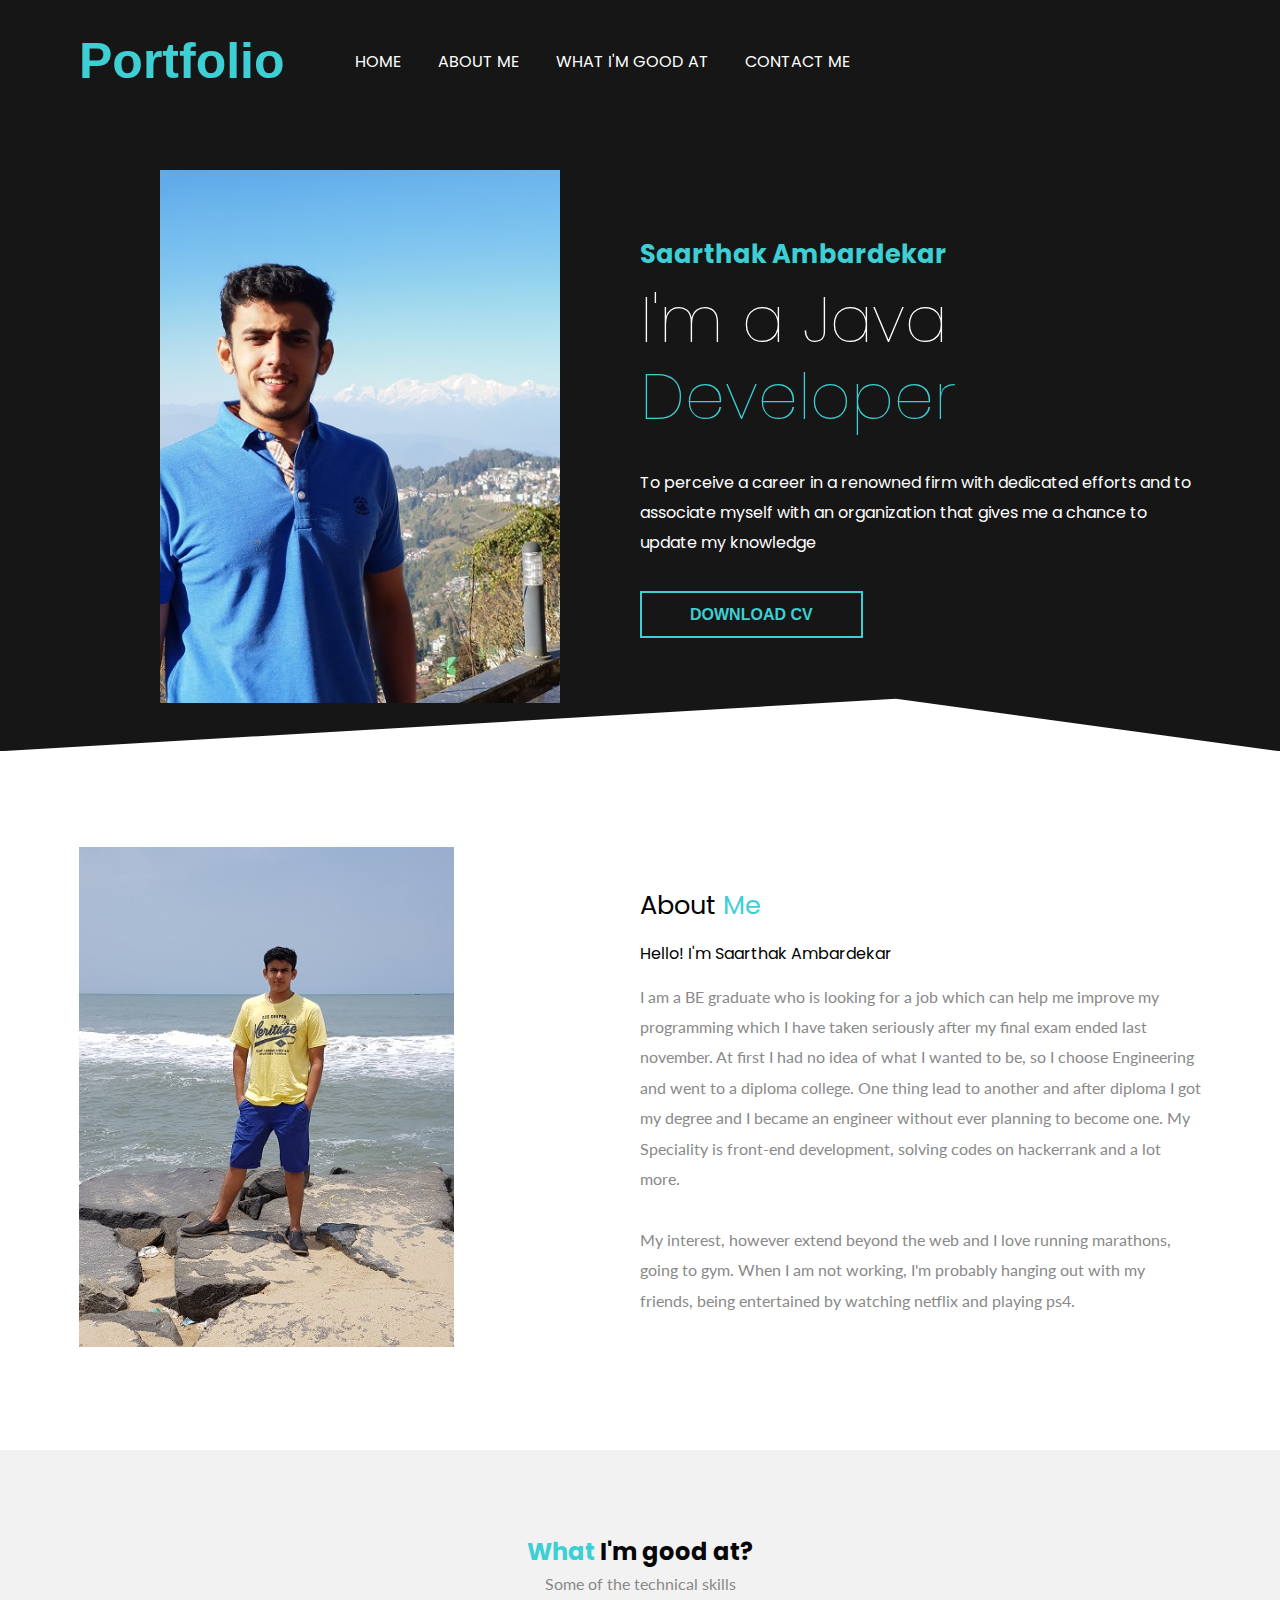
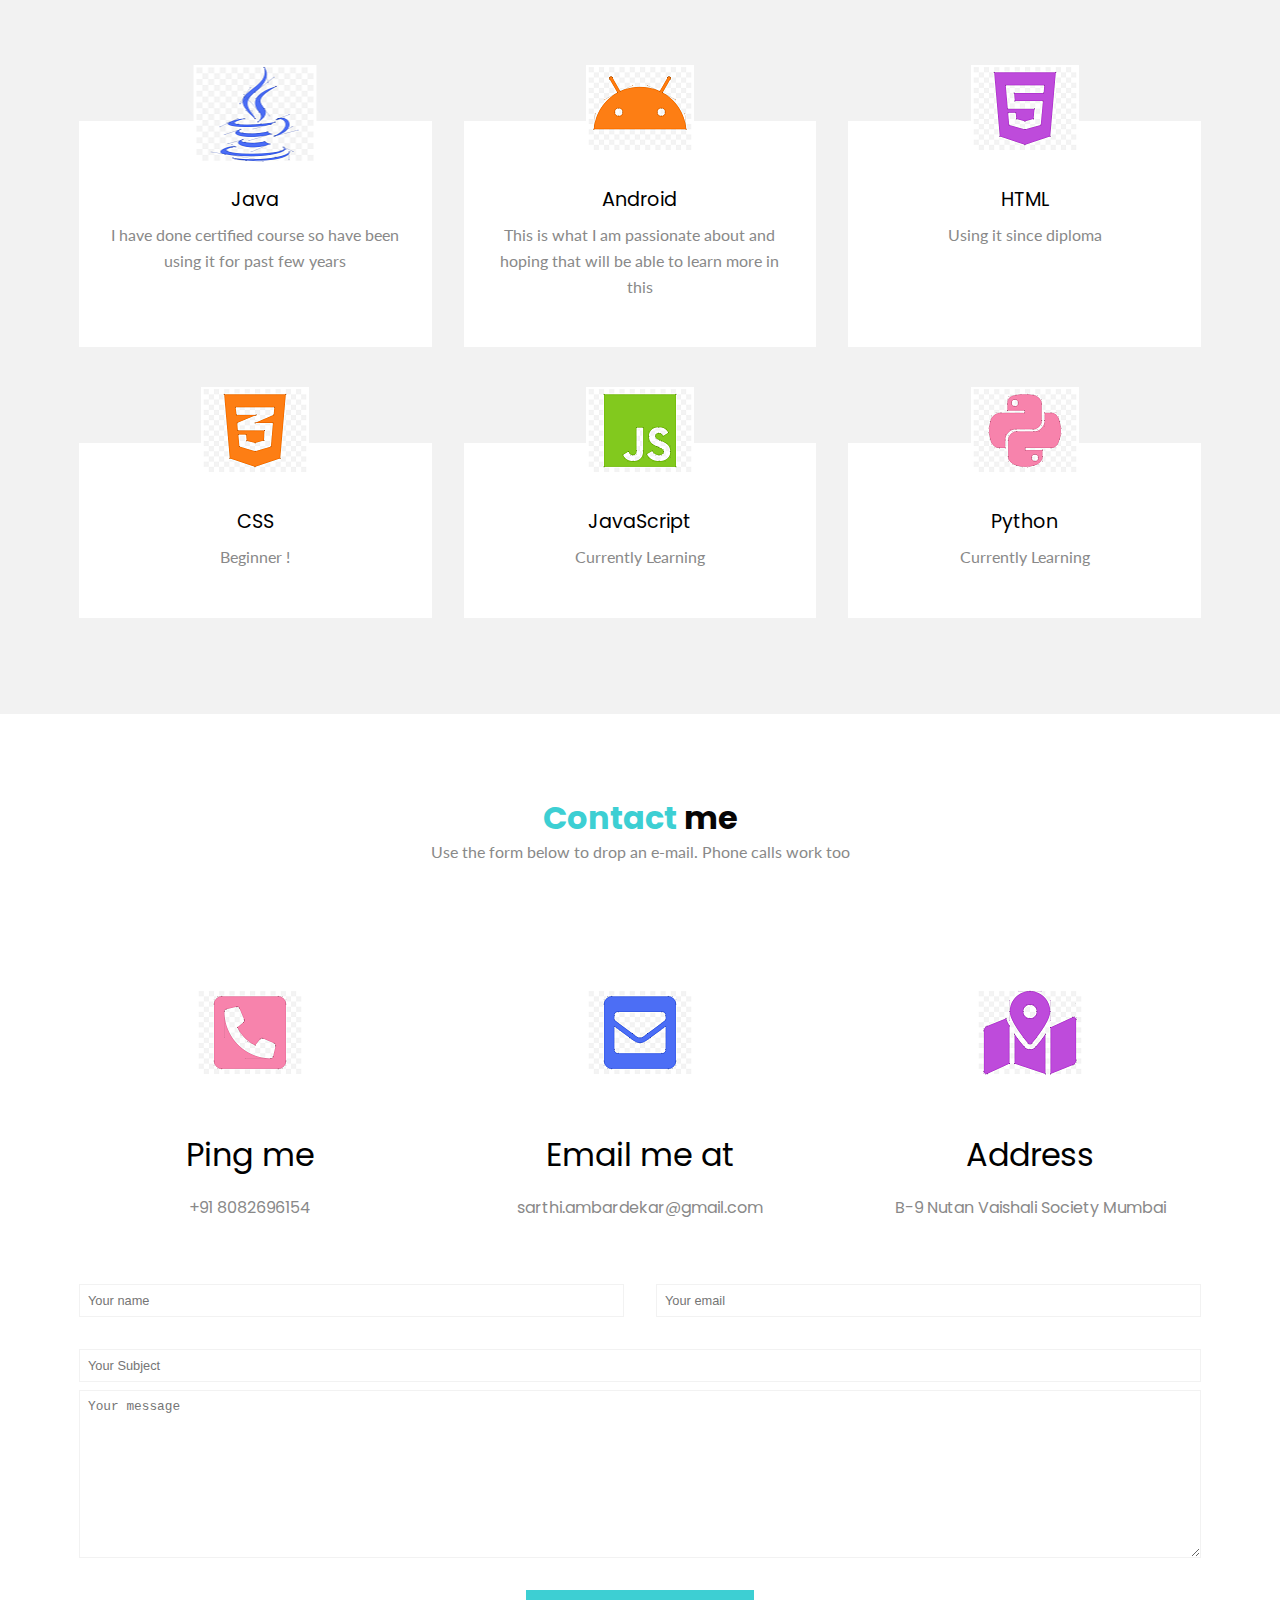
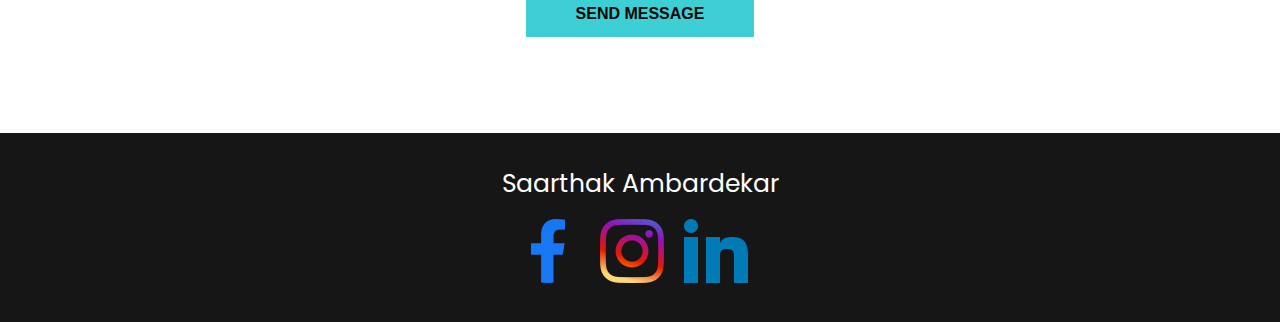
<file: index.html>
<!DOCTYPE html>

<html lang="en" xmlns="http://www.w3.org/1999/xhtml">
<head>
	<meta content="width=device-width, initial-scale=1" name="viewport" />
    <meta charset="utf-8" />
    <title> My Awesome Portfolio</title>
    <link href="https://fonts.googleapis.com/css2?family=Poppins:400,600&display=swap" rel="stylesheet">
    <link rel="preconnect" href="https://fonts.gstatic.com">
<link href="https://fonts.googleapis.com/css2?family=Lato:wght@300;400;700&display=swap" rel="stylesheet">
    <link rel="stylesheet" href="./css/style.css" >
    <link rel="stylesheet" href="./css/utilities.css" >

  
</head>
<body>

	<script type="text/javascript" src ="https://ajax.googleapis.com/ajax/libs/jquery/3.5.1/jquery.min.js" ></script>
	
	<script src="./javascript/app.js"></script>
	





	<div class="site-main-wrapper">
		<button class = "hamberger">
			<img src="./Images/hamberger.svg" alt="">
			

		</button>
	
		<div class="mobile-nav">
			<button class="times"><img src="./Images/times.svg" alt=""></button>
			<ul>
				<li><a href="#">Home</a></li>
				<li><a href="#about">About</a></li>
				<li><a href="#services">What I'm good at</a></li>
				<li><a href="#contact">Contact</a></li>

			</ul>
			

		</div>



		<header>
		<div class="container">
		<nav id="main-nav" class = "flex items-center justify-between">
			<div class="left flex items-center" >
				<div class="branding">
				<h1 style="font-family: sans-serif;font-size: 50px">Portfolio</h1>
				</div>

				<div class="padding1">
					<a href="#">Home</a>
					<a href="#about">About ME</a>
					<a href="#services">What I'm good at</a>
					<a href ="#contact"> Contact me</a>
				
					
				</div>

			</div>
		
		</nav>

		<div class = "hero flex items-center justify-between">
		<div class = "left flex-1 flex justify-center">
			<img src="./Images/Sar1.jpg" alt="">

		</div>
		<div class = "right flex-1">
			<h6> Saarthak Ambardekar </h6>
			<h1> I'm a Java <span>Developer</span> </h1>
			<p> To perceive a career in a renowned firm with dedicated efforts and to associate myself with an organization that gives me a chance to update my knowledge </p>
			<div>
				<button class="btn btn-secondary"> Download CV</button>

			</div>
			
		</div> 

		</div>
		</div>
	</header>

	<section id="about" class="about">
		<div class="container flex items-center about-inner-wrap">
			<div class="flex-1">
				<img class="about-me-img" src = "./Images/Sar4.jpg" alt="">

			</div>
			<div class="flex-1 right">
				<h1>About <span>Me</span></h1>
				<h3>Hello! I'm Saarthak Ambardekar</h3>
				<p>
					I am a BE graduate who is looking for a job which can help me improve my programming which I have taken seriously after my final exam ended last november. At first I had no idea of what I wanted to be, so I choose Engineering and went to a diploma college. One thing lead to another and after diploma I got my degree and I became an engineer without ever planning to become one. 

					My Speciality is front-end development, solving codes on hackerrank and a lot more.<br> <br> My interest, however extend beyond the web and I love running marathons, going to gym. When I am not working, I'm probably hanging out with my friends, being entertained by watching netflix and playing ps4. 


					
</section>

	<section id="services" class="services">
		<div class = "container">
			
				<h2 class="section-heading"> <span>What</span> I'm good at?</h2>
				<p> Some of the technical skills</p>


				<div class ="card-wrapper">
					<div class = "card">
						<img src = "./Images/download1.png" alt="">
						<h2>Java</h2>
						<p> I have done certified course so have been using it for past few years</p>
					</div>
					<div class = "card">
						<img src = "./Images/android.png" alt="">
						<h2>Android</h2>
						<p> This is what I am passionate about and hoping that will be able to learn more in this</p>
					</div>

					<div class = "card">
						<img src = "./Images/html.png" alt="">
						<h2>HTML</h2>
						<p> Using it since diploma </p>
					</div>
					<div class = "card">
						<img src = "./Images/css.png" alt="">
						<h2>CSS</h2> 
						<p> Beginner ! </p>
					</div>
					<div class = "card">
						<img src = "./Images/javascript.png" alt="">
						<h2>JavaScript</h2>
						<p> Currently Learning</p>
					</div>
					<div class = "card">
						<img src = "./Images/python.png" alt="">
						<h2>Python</h2>
						<p> Currently Learning</p>
             		</div>



	</section>

	<section id="contact" class = "contact">
		<div class="container">
		<h1 class="section-heading"><span> Contact </span> me</h1>
		<p>Use the form below to drop an e-mail. Phone calls work too</p>

		<div class="card-wrapper">
			<div class="card">
				<img src = "./Images/phone.png" alt="">
				<h1> Ping me</h1>
				<h6>+91 8082696154</h6>
		</div>

		<div class="card">
				<img src = "./Images/email.png" alt="">
				<h1> Email me at</h1>
				<h6>sarthi.ambardekar@gmail.com</h6>
		</div>

		<div class="card">
				<img src = "./Images/address.png" alt="">
				<h1> Address</h1>
				<h6>B-9 Nutan Vaishali Society Mumbai</h6>
		</div>

	</div>

		<form action="">

			<div class="input-wrap">
		<input type="text" placeholder="Your name">
		<input type="text" placeholder="Your email">

	</div>

	<div class="input-wrap-2">
		<input type = "text" placeholder="Your Subject">
		<textarea name = "" id="" cols="30" rows="10" placeholder="Your message"></textarea>
	</div>
		<div class = "btn-wrapper">
		<button class="btn btn-primary">Send Message </button>
	</div>

 		</form>

</div>
		
	
	</section>

	<footer>
		<p class="text" > Saarthak Ambardekar</p>

			<div class="footer-socials">
				<a href="https://www.facebook.com/sarthak.ambardekar"><img src="./Images/facebook.png" alt=""></a>
						<a href="https://www.instagram.com/sarthak167/"><img src="./Images/instagram.png" alt=""></a>
						<a href="https://www.linkedin.com/in/saarthak-ambardekar-bb03311ba/"><img src="./Images/linkedin1.png" alt=""></a>
			</div>
		
		


	</div>
	<script type="./javascript/app.js"></script>



</body>
</html>
</file>
<file: css/style.css>
@import url("utilities.css");

:root
{
	--primary :#3DCFD3;
	--dark:#161616;
	--pure:#FFFFFF;
	--ternary:#898989;
	--light:#F2F2F2;
	--secondary:#070606;

}


body
{
	font-family: 'Poppins',sans-serif;
}
*{
	padding: 0;
	margin: 0;
	box-sizing: border-box;
	-webkit-font-smoothing: antialiased;

}

header{

	background: var(--dark); 
	clip-path: polygon(0 0, 100% 0 , 100% 100%, 70% 93%, 0 100%);
	
}

.branding
{
	color: var(--primary);
}
.container
{
	max-width: 1152px;
	padding: 0 15px;
	margin: 0 auto;
}

@media (min-width: 576px)
{
	.container
	{
		max-width: 540px;
	}
}

@media (min-width: 768px)
{
	.container
	{
		max-width: 720px;
	}
}
@media (min-width: 992px)
{
	.container
	{
		max-width: 960px;
	}
}

@media (min-width: 1200px)
{
	.container
	{
		max-width: 1152px;
	}
}











.padding1{
	padding-left: 22px; 
}
header nav .left a
{
	color: var(--pure);
	text-decoration: none;
	margin-right: 2rem;
	text-transform: uppercase;
	transition: all .3s ease;
	-webkit-transition: all .3s ease;
	-moz-transition:all .3s ease;
	-ms-transition: all .3s ease;
	-o-transition:all .3s ease;
}

header nav .left a:hover
{
	color:var(--primary);
}

header nav
{
	padding: 2rem 0;
}

header nav .branding
{
	margin-right:3rem; 
}

.hero
{
	padding: 3rem 0;
}
.hero .left img
{
	width: 400px;
}

.hero .right
{
	color:var(--pure);
}

.hero .right h6
{
	font-size: 1.6rem;
	color: var(--primary);
	margin-bottom: 0.5rem;
}

.hero .right h1
{
	font-size: 4rem;
	font-weight: 100;
	line-height: 1.2;
	margin-bottom: 2rem;

}

.hero .right h1 span
{
	color: var(--primary);
}

.hero .right p
{
	line-height: 1.9;
	margin-bottom: 2rem;
}

.hover .right
{
	margin-top: -7rem;
}

section{
	padding: 6rem 0;
}

section.about .about-me-img
{
	height:500px;
}

section.about h1
{
	margin-bottom: 1rem;
	font-size: 1.6rem;
	font-weight: 400;

}
section.about h1 span
{
	color: var(--primary);
}

section.about h3
{
	font-size: 1rem;
	margin-bottom: 1rem;
	font-weight: 400;
}

section.about p
{
	font-family: 'Lato', sans-serif;
	color: var(--ternary);
	line-height: 1.9
}

section.about .social
{
	display: flex;
}

section.about .social a
{
	background: var(--dark);
	display: flex;
	align-items: center;
	justify-content: center;
	width: 35px;
	height: 35px;
	border-radius: 50%;
	margin-right: 0.6rem;
	transition: all .3s ease;
}
section.about .social a:hover
{
	background: var(--primary);

} 

section.about .social a img{
	width: 100%;
	height: 100%;
	padding: 0.5rem;
}

.section-heading
{
	color:var(--secondary);
	text-align: center;
	margin-bottom: 1rem;
	line-height: 0.5;
}
.section-heading span
{
	color: var(--primary);
}
.section-heading + p
{
	color:var(--ternary);
	font-family:'Lato', sans-serif;
	margin-bottom:8rem;
	text-align: center;
}

section.services
{
	background: var(--light);

}

section.services .card-wrapper
{
	display: grid;
	grid-template-columns: repeat(3, 1fr);
	grid-column-gap:2rem;
	grid-row-gap: 6rem;
}

section.services .card-wrapper .card
{
	background: var(--pure);
	padding: 3rem 2rem;
	position: relative;
	padding-top:4rem;
	text-align: center;
	transition: all .3s.ease;
}

section.services .card-wrapper .card img
{
	position: absolute;
	top:-3.5rem;
	left:50%;
	transform: translateX(-50%);

}

section.services .card-wrapper .card h2
{
	font-weight: 400;
	font-size: 1.2rem;
	margin-bottom:0.5rem;

}

section.services .card-wrapper .card p
{
	font-family: 'Lato',sans-serif;
	color: var(--ternary);
	line-height: 1.6;
}

section.services .card-wrapper .card:hover
{
	background: var(--dark);

}

section.services .card-wrapper .card:hover h2, 
section.services .card-wrapper .card:hover p
{
	color: var(--pure);
}


section.contact .card-wrapper{
	display:grid;
	grid-template-columns: repeat(3,1fr);
	grid-gap: 3rem;
}

section.contact .card-wrapper .card
{
	text-align: center;
}

section.contact .card-wrapper .card img
{
	margin-bottom: 3rem;
}

section.contact .card-wrapper .card h1
{
	font-weight: 400;
	margin-bottom :1rem;
}


section.contact .card-wrapper .card h6
{
	font-size: 1rem;
	color: var(--ternary);
	font-weight: 400;
	margin-bottom:4rem;

}

section.contact .input-wrap
{
	display: grid;
	grid-template-columns: repeat(2,1fr);
	grid-gap : 2rem;
	margin-bottom: 2rem;
}

section.contact .input-wrap-2
{
	display: flex;
	flex-direction: column;
}

section.contact .input-wrap-2 input
{
	margin-bottom: 0.5rem;
}

section.contact input{
	padding: 0.5rem;
	border: 1px solid var(--light);
	font-size: 0.8rem;
}


section.contact .input-wrap-2 textarea
{
	padding: 0.5rem;
	border: 1px solid var(--light);
	font-size: 0.8rem;
}

section.contact .input-wrap-2 textarea:focus, section.contact input:focus
{
	outline: none;
}

section.contact .btn-wrapper
{
	text-align: center;
	margin-top: 2rem;
}
footer
{
	
   left: 0;
   bottom: 0;
   width: 100%;
   background:var(--dark);
   color: white;
   text-align: center;
   
   padding:2rem 0;
}

.copyright
{
	color:#fff;
	padding-top: 12px;
	padding-left:1	50px;
}

footer .footer-socials a
{
	margin-right: 1rem;
	font-size: 1rem;
}

footer .text
{
	font-size: 25px;
	margin-bottom: 1rem;
}



.site-main-wrapper
{
	position: relative;
}

.hamberger
{
	position:absolute;
	top: 50px;
	right: 40px;
	z-index: 11;
	background: none;
	border: none;
	outline: none;
	cursor: pointer;
	display: none;
}

.hamberger img
{
	width: 30px;
}

.mobile-nav
{
	position: fixed;
	top: 0;
	left: 0;
	z-index: 1001;
	background: var(--light);
	width: 100%;
	height: 100%;
	padding: 2rem;
	padding-top: 5rem;
	transform : translateX(-100%);
	transition: all .5s ease-in-out;
}

.open
{
	transform: translateX(0);
}

.times
{
	position: fixed;
	top: 30px;
	right: 30px;
	border: none;
	background: none;
	outline: none;
	cursor: pointer;

}

.times img
{
	width: 30px;
}

.mobile-nav ul
{
	list-style-type: none;
}
.mobile-nav ul li a
{
	color: var(--secondary);
	text-decoration: none;
	font-size: 2rem;
}

@media (max-width:1024px)
{

header #main-nav
{
	 display: none;
} 

.hamberger
{
  display: block;
}

.hero .left img
{
	width:260px;
}

.hero .right h1
{
	font-size: 3remx`;
}

.hero
{
	padding-top: 5rem;
}

section.about .about-me-img
{
	
	height: 340px;
}

section.services .card-wrapper
{
	
	grid-template-columns: repeat(2,1fr);
}
}

@media (max-width:576px)
{
	.hero
	{
		flex-direction: column;
	}

	header 
	{
		clip-path: polygon(0 0, 100% 0 , 100% 100%, 70% 95%, 0 100%);
	}

	.hero .right
	{
		position: absolute;
		top:190px;
		padding: 0 1rem;
		background: linear-gradient(rgba(0,0,0,0), rgba(0,0,0,2.5));
	}

	.hero .right h6
	{
		color: var(--light);
	}

	.hero .left
	{
		margin-top: -5rem;
		margin-right: -9rem;
		padding-bottom: 15rem;
	}

	.about-inner-wrap
	{
		flex-direction: column;
	}

	.about .right
	{
		text-align: center;
		margin-top: 2rem;
	}

	section
	{
		padding: 4rem,0 ;
	}

	section.services .card-wrapper
	{
		grid-template-columns: repeat(1,1fr);
	}

	section.contact .card-wrapper
	{
		grid-template-columns: repeat(1,1fr);

	}
	section.contact .input-wrap
	{
		grid-template-columns: repeat(1,1fr);
	}
}
</file>
<file: css/utilities.css>
.flex
{
	display: flex;
}

.items-center
{
	align-items: center;
}

.justify-between
{
	justify-content: space-between;
}

.btn
{
	padding: 0.8rem 3rem;
	font-size: 1rem;
	font-weight: 600;
	border: 2px solid transparent;
	outline: none;
	cursor: pointer;
	text-transform: uppercase;
	transition: all .3s ease;
}

.btn-primary
{
	background: var(--primary);
	color: var(--secondary);
}
.btn-primary:hover
{
	background: transparent;
	border-color: var(--primary);
	color: var(--primary);
}

.btn-secondary
{
	background: transparent;
	color: var(--primary);
	border-color: var(--primary);
}

.btn-secondary:hover
{
	background: var(--primary);
	color:var(--secondary);
}

.flex-1
{
	flex:1;
}

.justify-center
{
	justify-content: center;
}
</file>
